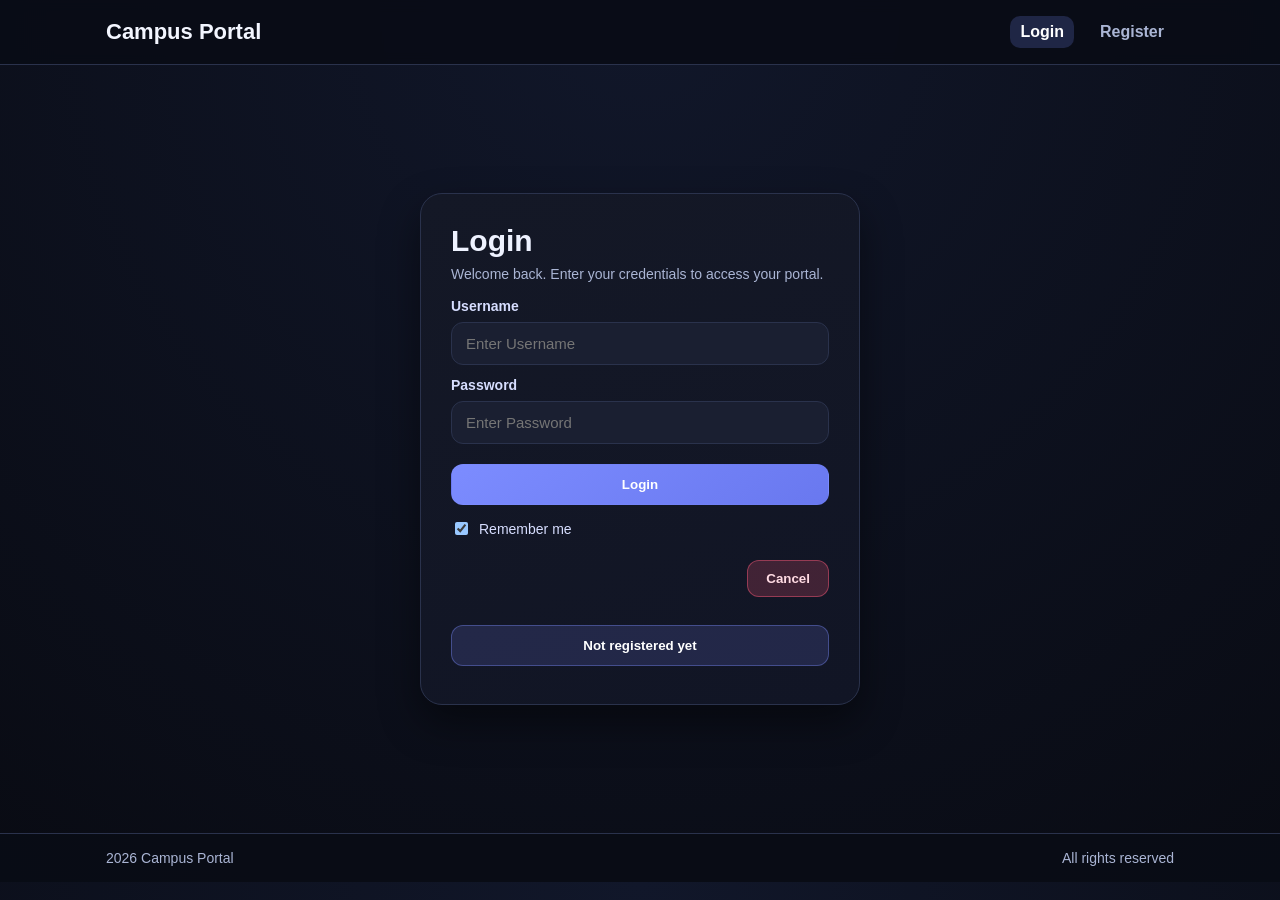
<file: index.html>
<!DOCTYPE html>
<html lang="en">
  <head>
    <meta charset="UTF-8">
    <meta name="viewport" content="width=device-width, initial-scale=1.0">
    <title>Login</title>
    <link rel="stylesheet" href="style.css">
  </head>
  <body>
    <div id="app-header"></div>

    <main class="auth-page">
      <section class="auth-card">
        <h1>Login</h1>
        <p class="auth-subtitle">Welcome back. Enter your credentials to access your portal.</p>

        <form class="auth-form">
          <label for="uname"><b>Username</b></label>
          <input id="uname" type="text" placeholder="Enter Username" required>

          <label for="psw"><b>Password</b></label>
          <input id="psw" type="password" placeholder="Enter Password" required>

          <button type="submit" id="login-btn">Login</button>
          <label class="remember">
            <input type="checkbox" checked="checked"> Remember me
          </label>

          <div class="auth-actions">
            <button type="reset" class="cancelbtn">Cancel</button>
          </div>
        </form>

        <form action="register.html" method="get" class="secondary-form">
          <button type="submit" class="registerbtn">Not registered yet</button>
        </form>
      </section>
    </main>

    <div id="app-footer"></div>

    <script src="auth.js"></script>
    <script src="layout.js"></script>

    <script>
      Layout.mountLayout({
        activePage: "login",
        guestOnly: true,
      });

      const loginForm = document.querySelector(".auth-form");

      if (loginForm) {
        loginForm.addEventListener("submit", (event) => {
          event.preventDefault();

          const username = document.getElementById("uname").value.trim();
          const password = document.getElementById("psw").value;

          if (!username || !password) {
            alert("Username and password are required.");
            return;
          }

          const users = Auth.getUsers();

          if (!users.length) {
            alert("No registered user found. Please create an account first.");
            window.location.assign("register.html");
            return;
          }

          const matchedUser = users.find(
            (user) => user.username === username && user.password === password
          );

          if (matchedUser) {
            Auth.createSession(matchedUser);
            window.location.assign("home.html");
            return;
          }

          alert("Invalid username or password.");
        });
      }
    </script>
  </body>
</html>
</file>
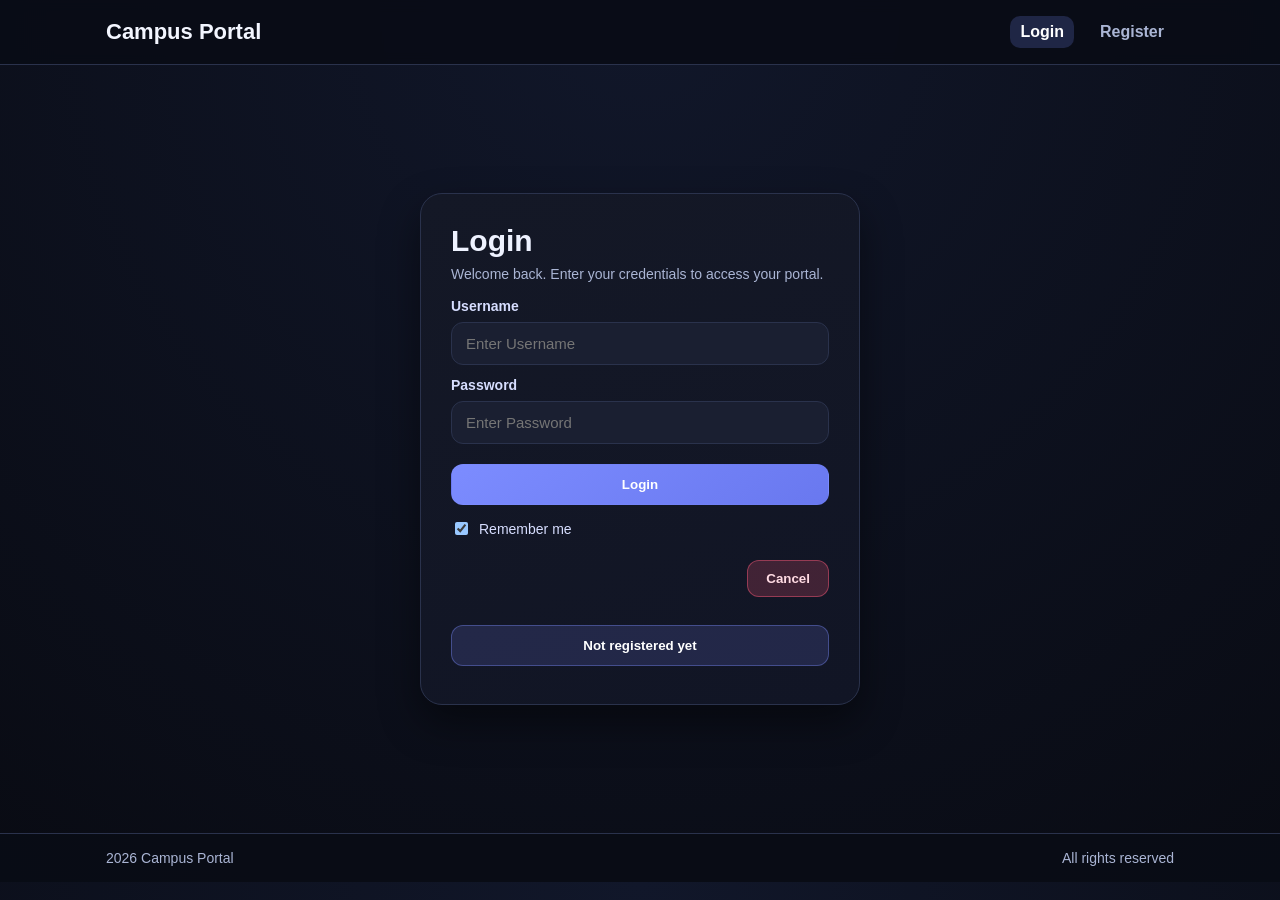
<file: home.html>
<!DOCTYPE html>
<html lang="en">
	<head>
		<meta charset="UTF-8">
		<meta name="viewport" content="width=device-width, initial-scale=1.0">
		<title>Landing</title>
		<link rel="stylesheet" href="style.css">
	</head>
	<body>
		<div id="app-header"></div>

		<main class="landing">
			<section class="hero">
				<img src="pokelogo.png" alt="Logo Pokemon" class="rounded-rectangle">
				<div>
					<h1>Desarrollo Web</h1>
					<p>Pokedex Bruno Arturo Goñi Flores.</p>
				</div>
			</section>

			<form action="index.html" method="get" class="home-actions">
				<button type="submit" class="registerbtn">Back to login</button>
			</form>

			<section class="pokemon-section">
				<div class="pokemon-toolbar">
					<h2>Pokémon Index</h2>
					<select id="pokemon-type-filter" class="pokemon-type-filter" aria-label="Filter Pokémon by type">
						<option value="all">All types</option>
					</select>
					<div class="pokemon-controls">
						<button id="pokemon-prev" type="button" class="registerbtn">Previous</button>
						<span id="pokemon-page-label">Index 1</span>
						<button id="pokemon-next" type="button">Next</button>
					</div>
				</div>
				<p id="pokemon-status" class="pokemon-status">Loading Pokémon...</p>
				<div id="pokemon-grid" class="pokemon-grid"></div>
			</section>

			<section class="battle-section">
				<div class="battle-toolbar">
					<h2>Battle Arena</h2>
					<p>Elige dos Pokemon y avanza la pelea turno por turno.</p>
				</div>

				<div class="battle-selectors">
					<div class="battle-picker">
						<label for="pokemon-one-input">Pokemon 1</label>
						<input id="pokemon-one-input" list="pokemon-name-options" type="text" placeholder="Ej. pikachu o 25">
					</div>
					<div class="battle-picker">
						<label for="pokemon-two-input">Pokemon 2</label>
						<input id="pokemon-two-input" list="pokemon-name-options" type="text" placeholder="Ej. charizard o 6">
					</div>
				</div>

				<datalist id="pokemon-name-options"></datalist>

				<div class="battle-actions">
					<button id="battle-load-btn" type="button">Cargar Pokemon</button>
					<button id="battle-next-turn-btn" type="button" disabled>Siguiente turno</button>
					<button id="battle-reset-btn" type="button" class="registerbtn" disabled>Reiniciar batalla</button>
				</div>

				<p id="battle-status" class="pokemon-status">Selecciona dos Pokemon para comenzar.</p>

				<div id="battle-stage" class="battle-stage"></div>
				<ol id="battle-log" class="battle-log"></ol>
				<div id="battle-winner" class="battle-winner"></div>
			</section>
		</main>

		<div id="app-footer"></div>

		<script src="auth.js"></script>
		<script src="layout.js"></script>
		<script src="battle.js"></script>
		<script>
			Layout.mountLayout({
				activePage: "home",
				requireAuth: true,
			});
		</script>
	</body>
</html>
</file>
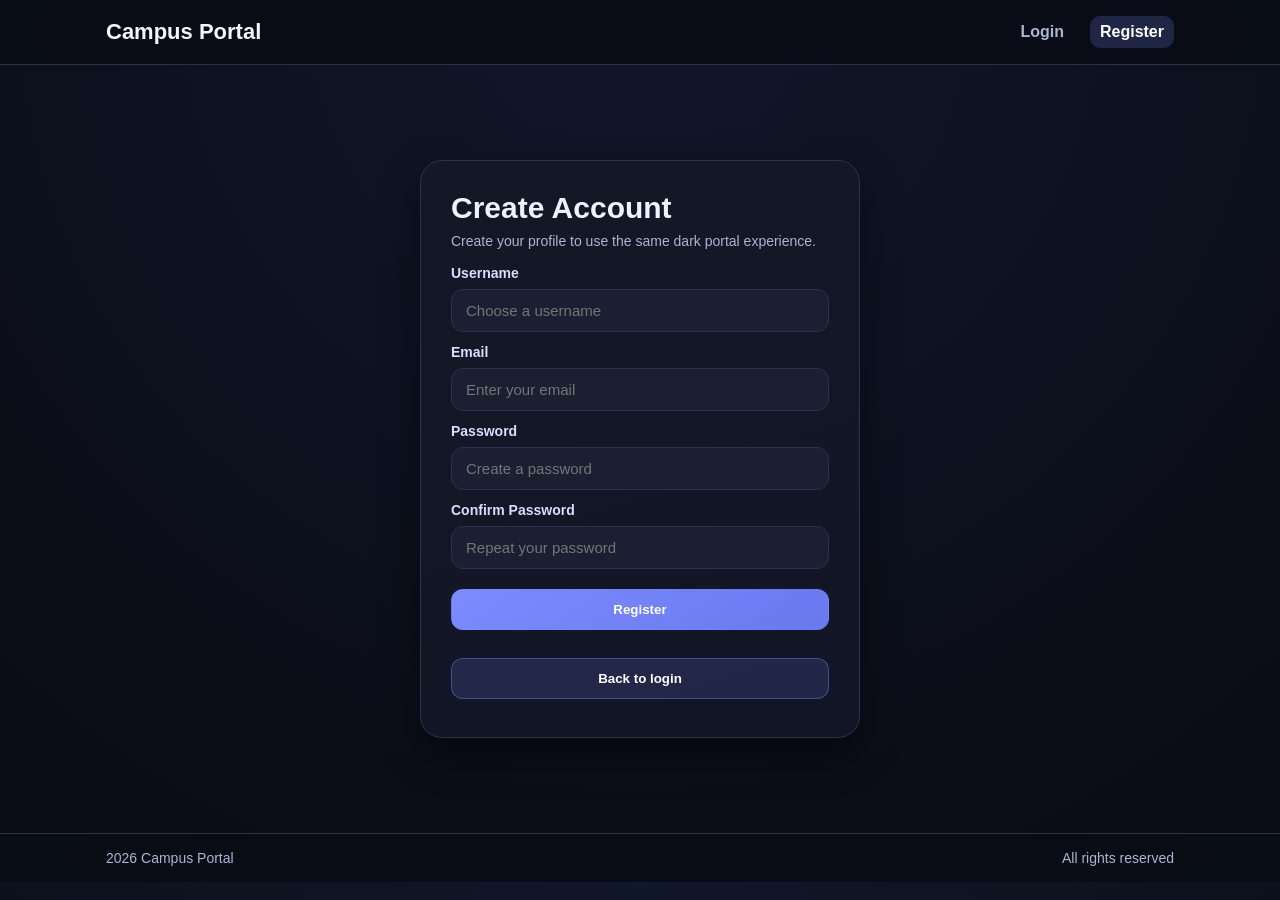
<file: register.html>
<!DOCTYPE html>
<html lang="en">
  <head>
    <meta charset="UTF-8">
    <meta name="viewport" content="width=device-width, initial-scale=1.0">
    <title>Register</title>
    <link rel="stylesheet" href="style.css">
  </head>
  <body>
    <div id="app-header"></div>

    <main class="auth-page">
      <section class="auth-card">
        <h1>Create Account</h1>
        <p class="auth-subtitle">Create your profile to use the same dark portal experience.</p>

        <form class="auth-form">
          <label for="reg-username"><b>Username</b></label>
          <input type="text" id="reg-username" placeholder="Choose a username" required>

          <label for="reg-email"><b>Email</b></label>
          <input type="email" id="reg-email" placeholder="Enter your email" required>

          <label for="reg-password"><b>Password</b></label>
          <input type="password" id="reg-password" placeholder="Create a password" required>

          <label for="reg-confirm"><b>Confirm Password</b></label>
          <input type="password" id="reg-confirm" placeholder="Repeat your password" required>

          <button type="submit">Register</button>
        </form>

        <form action="index.html" method="get" class="secondary-form">
          <button type="submit" class="registerbtn">Back to login</button>
        </form>
      </section>
    </main>

    <div id="app-footer"></div>

    <script src="auth.js"></script>
    <script src="layout.js"></script>

    <script>
      Layout.mountLayout({
        activePage: "register",
        guestOnly: true,
      });

      const registerForm = document.querySelector(".auth-form");

      if (registerForm) {
        registerForm.addEventListener("submit", (event) => {
          event.preventDefault();

          const username = document.getElementById("reg-username").value.trim();
          const email = document.getElementById("reg-email").value.trim();
          const password = document.getElementById("reg-password").value;
          const confirmPassword = document.getElementById("reg-confirm").value;

          if (password !== confirmPassword) {
            alert("Passwords do not match.");
            return;
          }

          const existingUser = Auth.findUserByUsername(username);
          if (existingUser) {
            alert("That username is already registered.");
            return;
          }

          const userData = {
            username,
            email,
            password,
          };

          const users = Auth.getUsers();
          users.push(userData);
          Auth.saveUsers(users);
          alert("Registration successful. You can now log in.");
          window.location.assign("index.html");
        });
      }
    </script>
  </body>
</html>
</file>
<file: style.css>
:root {
  color-scheme: dark;
  --bg: #090b13;
  --surface: #141826;
  --surface-soft: #1a1f31;
  --border: #2a324c;
  --text: #eef2ff;
  --text-muted: #aab5d4;
  --primary: #7c8cff;
  --primary-hover: #96a3ff;
  --danger: #ff5a7a;
}

* {
  box-sizing: border-box;
}

body {
  margin: 0;
  font-family: "Segoe UI", Arial, sans-serif;
  background: radial-gradient(circle at top, #11172a, var(--bg));
  color: var(--text);
}

form {
  border: none;
}

input[type=text],
input[type=password],
input[type=email] {
  width: 100%;
  padding: 12px 14px;
  margin: 8px 0 12px;
  border: 1px solid var(--border);
  border-radius: 12px;
  background: var(--surface-soft);
  color: var(--text);
  font-size: 15px;
}

input[type=text]:focus,
input[type=password]:focus,
input[type=email]:focus {
  outline: none;
  border-color: var(--primary);
  box-shadow: 0 0 0 3px rgba(124, 140, 255, 0.25);
}

button {
  background: linear-gradient(145deg, var(--primary), #6978ef);
  color: #ffffff;
  padding: 12px 16px;
  margin: 8px 0;
  border: 1px solid transparent;
  border-radius: 12px;
  cursor: pointer;
  width: 100%;
  font-weight: 600;
  transition: transform 0.15s ease, background 0.2s ease;
}

button:hover {
  background: linear-gradient(145deg, var(--primary-hover), var(--primary));
  transform: translateY(-1px);
}

.cancelbtn {
  width: auto;
  padding: 10px 18px;
  background: rgba(255, 90, 122, 0.2);
  border-color: rgba(255, 90, 122, 0.45);
  color: #ffdbe3;
}

.rounded-rectangle {
  border-radius: 18px;
  overflow: hidden;
  display: block;
  border: 1px solid var(--border);
}

.auth-page {
  min-height: calc(100vh - 132px);
  display: flex;
  align-items: center;
  justify-content: center;
  padding: 24px;
}

.auth-card {
  width: 100%;
  max-width: 440px;
  background: linear-gradient(160deg, var(--surface), #111525);
  padding: 30px;
  border-radius: 22px;
  border: 1px solid var(--border);
  box-shadow: 0 18px 40px rgba(0, 0, 0, 0.45);
}

.auth-card h1 {
  margin: 0 0 8px;
  font-size: 30px;
}

.auth-subtitle {
  margin: 0 0 16px;
  color: var(--text-muted);
  font-size: 14px;
}

.auth-form {
  display: flex;
  flex-direction: column;
}

.auth-form label {
  font-size: 14px;
  color: #d7deff;
}

.remember {
  display: flex;
  align-items: center;
  gap: 8px;
  font-size: 14px;
  margin: 6px 0 8px;
  color: var(--text-muted);
}

.auth-actions {
  display: flex;
  justify-content: flex-end;
  margin-top: 6px;
}

.secondary-form {
  margin-top: 12px;
}

.registerbtn {
  background: rgba(124, 140, 255, 0.16);
  border: 1px solid rgba(124, 140, 255, 0.38);
}

.landing {
  max-width: 1100px;
  margin: 0 auto;
  padding: 24px 16px 48px;
}

.hero {
  display: flex;
  gap: 24px;
  align-items: center;
  background: var(--surface);
  padding: 24px;
  border-radius: 20px;
  border: 1px solid var(--border);
  box-shadow: 0 12px 28px rgba(0, 0, 0, 0.4);
  margin-bottom: 24px;
}

.hero h1 {
  margin: 0 0 8px;
  font-size: 32px;
}

.hero p {
  margin: 0;
  color: var(--text-muted);
  font-size: 16px;
}

.home-actions {
  max-width: 220px;
  margin-bottom: 24px;
}

.image-grid {
  display: grid;
  grid-template-columns: repeat(auto-fit, minmax(160px, 1fr));
  gap: 16px;
  margin-bottom: 24px;
}

.pokemon-section {
  background: var(--surface);
  border: 1px solid var(--border);
  border-radius: 20px;
  padding: 18px;
  margin-bottom: 24px;
}

.pokemon-toolbar {
  display: flex;
  align-items: center;
  justify-content: space-between;
  gap: 12px;
  flex-wrap: wrap;
  margin-bottom: 8px;
}

.pokemon-toolbar h2 {
  margin: 0;
  font-size: 24px;
}

.pokemon-controls {
  display: flex;
  align-items: center;
  gap: 10px;
}

.pokemon-type-filter {
  min-width: 160px;
  width: auto;
  padding: 10px 12px;
  border: 1px solid var(--border);
  border-radius: 12px;
  background: var(--surface-soft);
  color: var(--text);
}

.pokemon-type-filter:focus {
  outline: none;
  border-color: var(--primary);
  box-shadow: 0 0 0 3px rgba(124, 140, 255, 0.25);
}

.pokemon-controls button {
  width: auto;
  min-width: 100px;
  margin: 0;
}

#pokemon-page-label {
  color: var(--text-muted);
  font-weight: 600;
}

.pokemon-status {
  margin: 4px 0 14px;
  color: var(--text-muted);
}

.pokemon-grid {
  display: grid;
  grid-template-columns: repeat(auto-fit, minmax(190px, 1fr));
  gap: 14px;
}

.battle-section {
  background: var(--surface);
  border: 1px solid var(--border);
  border-radius: 20px;
  padding: 18px;
}

.battle-toolbar h2 {
  margin: 0;
  font-size: 24px;
}

.battle-toolbar p {
  margin: 8px 0 16px;
  color: var(--text-muted);
}

.battle-selectors {
  display: grid;
  grid-template-columns: repeat(auto-fit, minmax(220px, 1fr));
  gap: 12px;
}

.battle-picker label {
  display: block;
  margin-bottom: 6px;
  color: #d7deff;
  font-size: 14px;
}

.battle-actions {
  margin: 10px 0;
  display: grid;
  grid-template-columns: repeat(auto-fit, minmax(160px, 1fr));
  gap: 10px;
}

.battle-actions button {
  margin: 0;
}

.battle-stage {
  margin-top: 16px;
  display: grid;
  grid-template-columns: repeat(auto-fit, minmax(220px, 1fr));
  gap: 12px;
}

.battle-card {
  background: linear-gradient(160deg, #1a2342, #111a31);
  border: 1px solid #40538d;
  border-radius: 16px;
  padding: 14px;
}

.battle-pokemon-img {
  display: block;
  width: 120px;
  height: 120px;
  object-fit: contain;
  margin: 0 auto 8px;
}

.battle-card h3 {
  margin: 0;
  text-align: center;
  text-transform: capitalize;
}

.battle-meta {
  margin: 8px 0;
  color: var(--text-muted);
  text-align: center;
  font-size: 14px;
}

.battle-health-bar {
  width: 100%;
  height: 10px;
  background: #0d1324;
  border: 1px solid #2b3f75;
  border-radius: 999px;
  overflow: hidden;
}

.battle-health-value {
  height: 100%;
  background: linear-gradient(90deg, #56d364, #2ebd8a);
}

.battle-log {
  margin: 16px 0 0;
  padding: 14px 14px 14px 36px;
  max-height: 280px;
  overflow-y: auto;
  background: rgba(124, 140, 255, 0.08);
  border: 1px solid rgba(124, 140, 255, 0.3);
  border-radius: 14px;
}

.battle-log li {
  margin-bottom: 8px;
  color: #e5eaff;
}

.battle-winner {
  margin-top: 16px;
  text-align: center;
  min-height: 20px;
}

.winner-title {
  margin: 0 0 8px;
  font-size: 28px;
}

.winner-image {
  width: 170px;
  height: 170px;
  object-fit: contain;
  background: linear-gradient(140deg, #1f2640, #171d30);
  border: 1px solid #40538d;
  border-radius: 16px;
  padding: 10px;
}

.winner-name {
  margin: 8px 0 0;
  text-transform: capitalize;
  font-size: 20px;
}

.image-slot {
  background: linear-gradient(140deg, #1f2640, #171d30);
  border: 1px dashed #48527a;
  border-radius: 16px;
  height: 140px;
  display: flex;
  align-items: center;
  justify-content: center;
  color: var(--text-muted);
  font-weight: 600;
  text-transform: uppercase;
  letter-spacing: 1px;
}

.pokemon-card {
  background: linear-gradient(165deg, #1a2342, #121a30);
  border: 1px solid #40538d;
  border-radius: 18px;
  min-height: 280px;
  display: flex;
  flex-direction: column;
  align-items: center;
  justify-content: flex-start;
  padding: 16px;
  gap: 8px;
}

.pokemon-card h2,
.pokemon-card h3 {
  margin: 0;
  text-transform: capitalize;
  font-size: 18px;
}

.pokemon-img {
  width: 110px;
  height: 110px;
  object-fit: contain;
}

.pokemon-type {
  margin: 0;
  text-transform: capitalize;
  color: var(--text-muted);
  font-size: 13px;
}

.pokemon-stats {
  list-style: none;
  margin: 6px 0 0;
  padding: 0;
  width: 100%;
  display: grid;
  grid-template-columns: 1fr 1fr;
  gap: 6px;
}

.pokemon-stats li {
  background: rgba(124, 140, 255, 0.14);
  border: 1px solid rgba(124, 140, 255, 0.28);
  border-radius: 10px;
  padding: 7px 8px;
  display: flex;
  justify-content: space-between;
  font-size: 12px;
}

.pokemon-stats span {
  color: var(--text-muted);
}

button:disabled {
  opacity: 0.55;
  cursor: not-allowed;
  transform: none;
}

.feature-row {
  display: grid;
  grid-template-columns: repeat(auto-fit, minmax(240px, 1fr));
  gap: 24px;
  background: var(--surface);
  padding: 24px;
  border-radius: 20px;
  border: 1px solid var(--border);
  box-shadow: 0 12px 28px rgba(0, 0, 0, 0.35);
}

.feature h2 {
  margin: 0 0 8px;
}

.feature p {
  margin: 0;
  color: var(--text-muted);
}

.feature .image-slot {
  height: 200px;
}

.site-header {
  background: rgba(9, 12, 22, 0.92);
  border-bottom: 1px solid var(--border);
  backdrop-filter: blur(6px);
}

.site-header__inner {
  max-width: 1100px;
  margin: 0 auto;
  padding: 16px;
  display: flex;
  align-items: center;
  justify-content: space-between;
  gap: 16px;
}

.site-brand {
  text-decoration: none;
  color: #f3f6ff;
  font-weight: 700;
  font-size: 22px;
}

.site-brand:hover {
  color: var(--primary-hover);
}

.site-nav {
  display: flex;
  gap: 16px;
  flex-wrap: wrap;
}

.site-nav a {
  text-decoration: none;
  color: var(--text-muted);
  font-weight: 600;
  padding: 7px 10px;
  border-radius: 10px;
  transition: color 0.2s ease, background 0.2s ease;
}

.site-nav a.active,
.site-nav a:hover {
  color: #ffffff;
  background: rgba(124, 140, 255, 0.2);
}

.site-footer {
  background: rgba(9, 12, 22, 0.95);
  border-top: 1px solid var(--border);
}

.site-footer__inner {
  max-width: 1100px;
  margin: 0 auto;
  padding: 16px;
  display: flex;
  align-items: center;
  justify-content: space-between;
  color: var(--text-muted);
  font-size: 14px;
}

@media (max-width: 760px) {
  .hero {
    flex-direction: column;
    align-items: flex-start;
  }

  .auth-card {
    padding: 24px;
  }

  .site-footer__inner {
    flex-direction: column;
    gap: 8px;
  }

  .battle-actions {
    grid-template-columns: 1fr;
  }

  .battle-stage {
    grid-template-columns: 1fr;
  }
}
</file>
